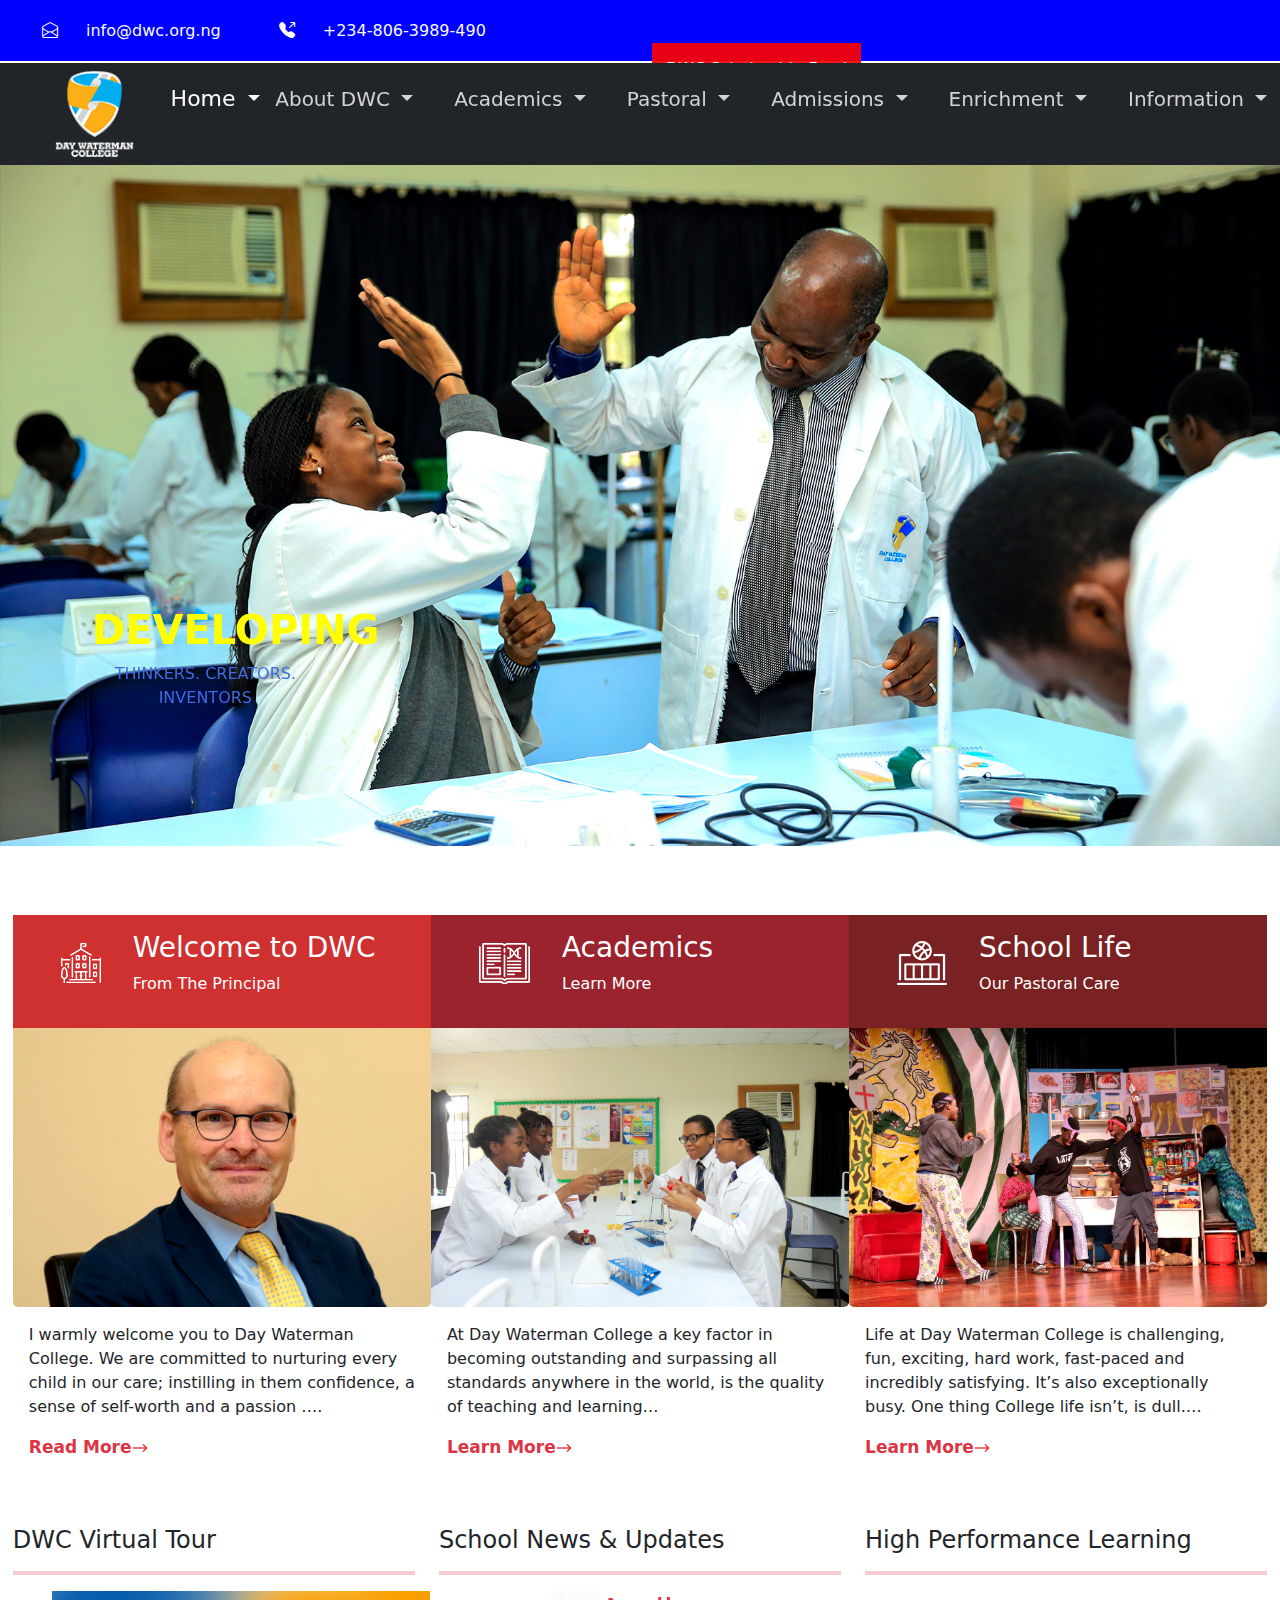
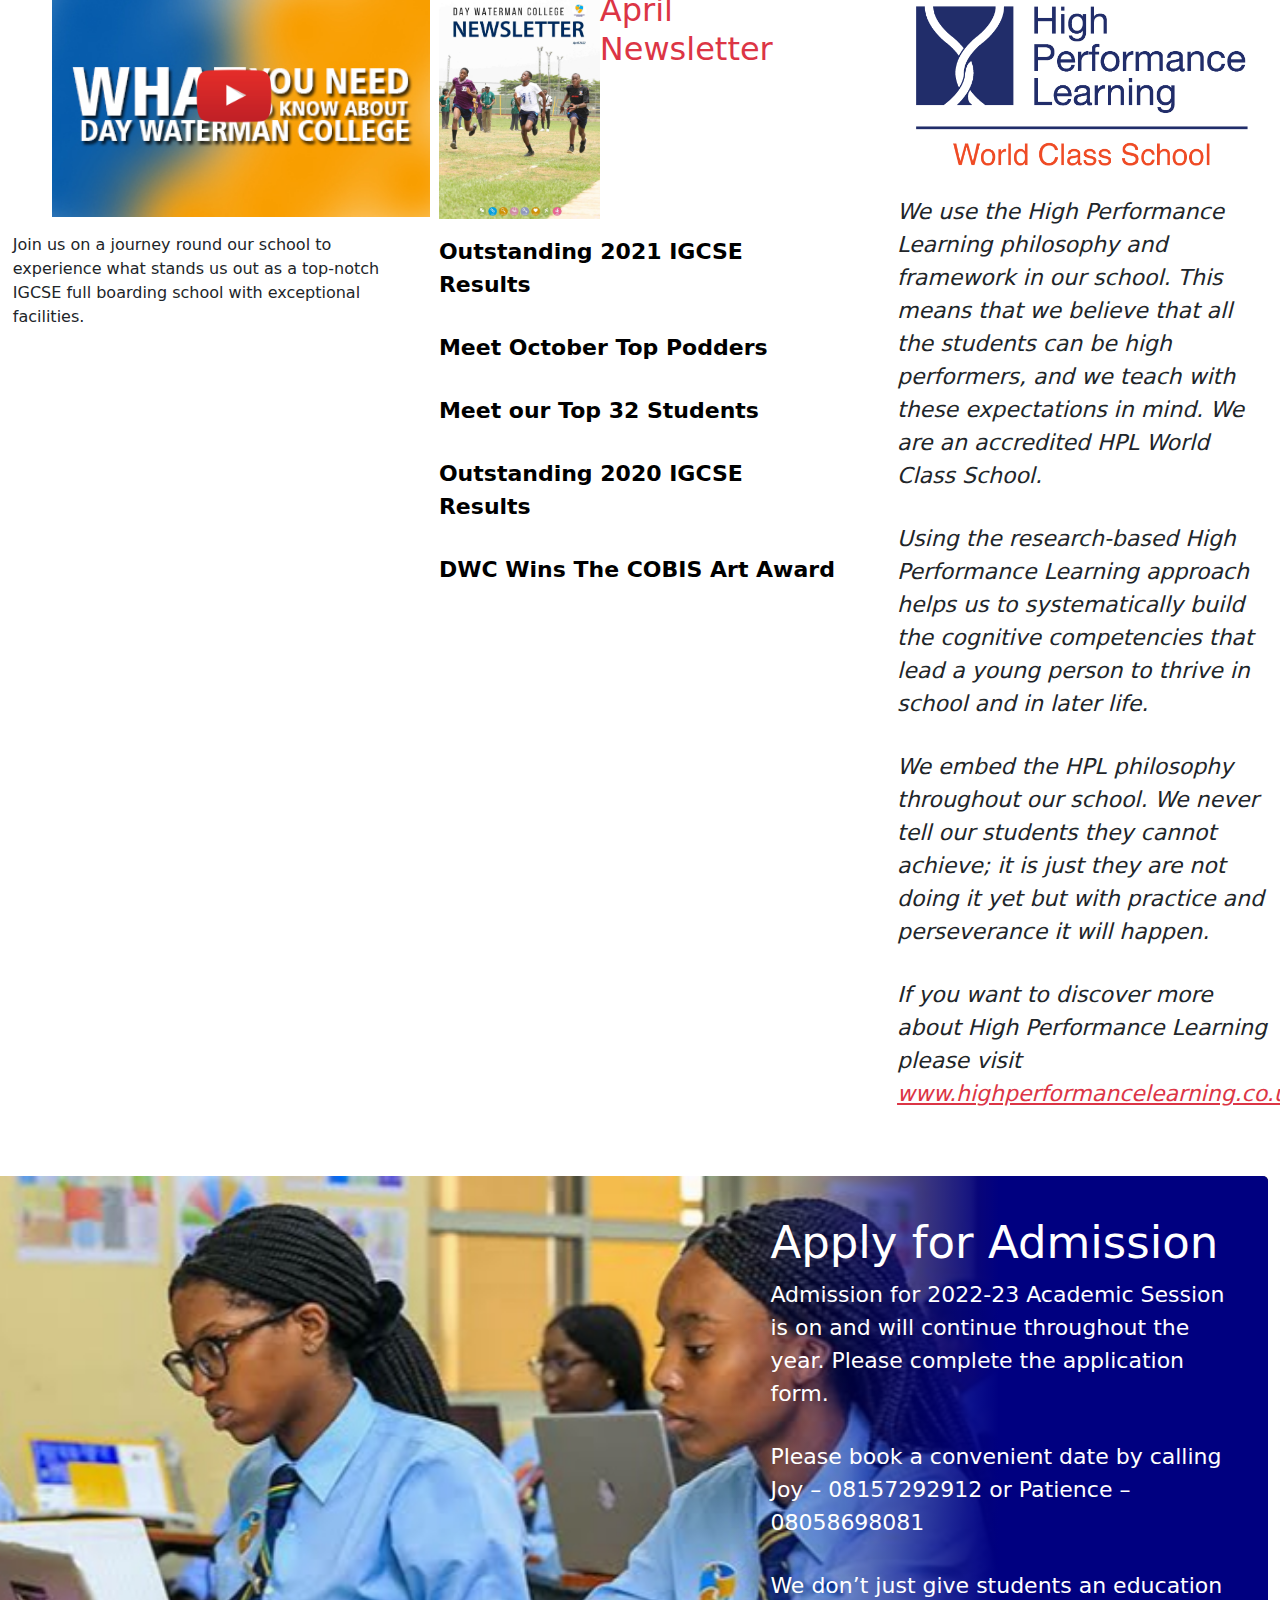
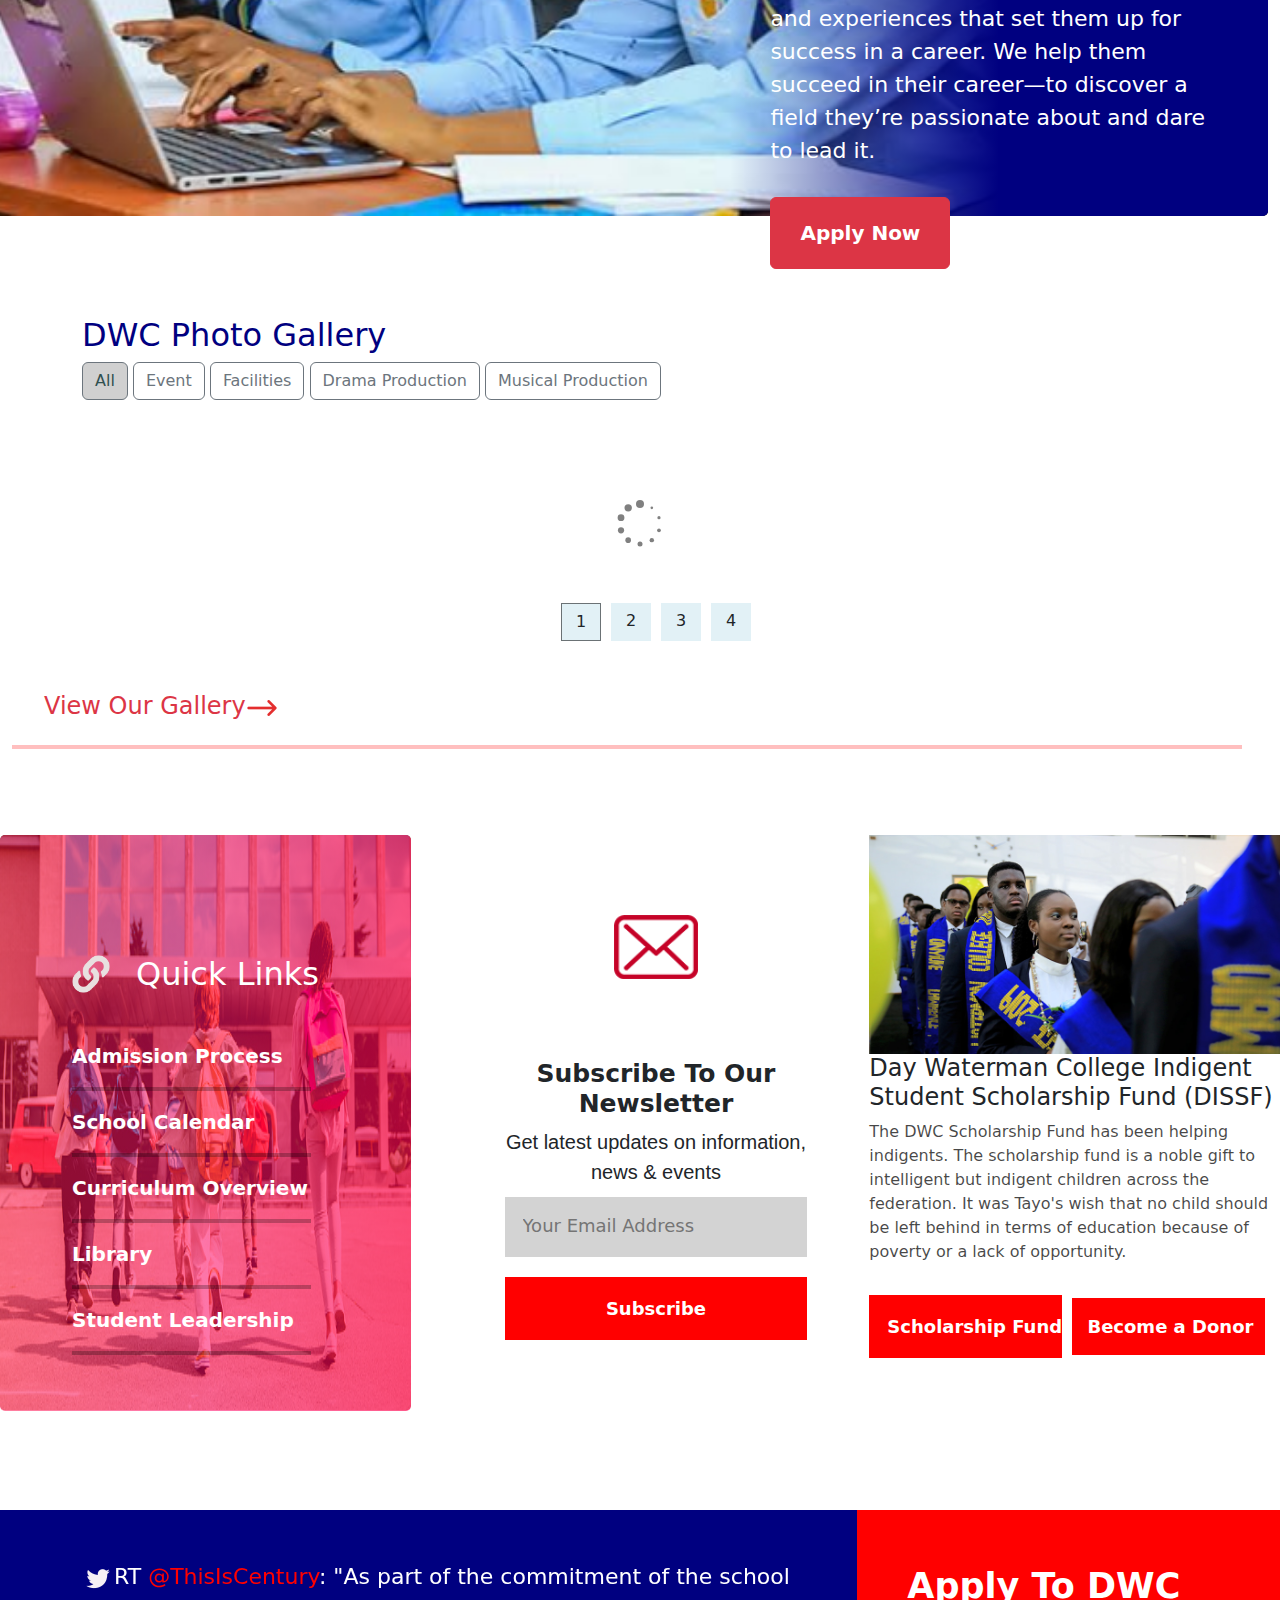
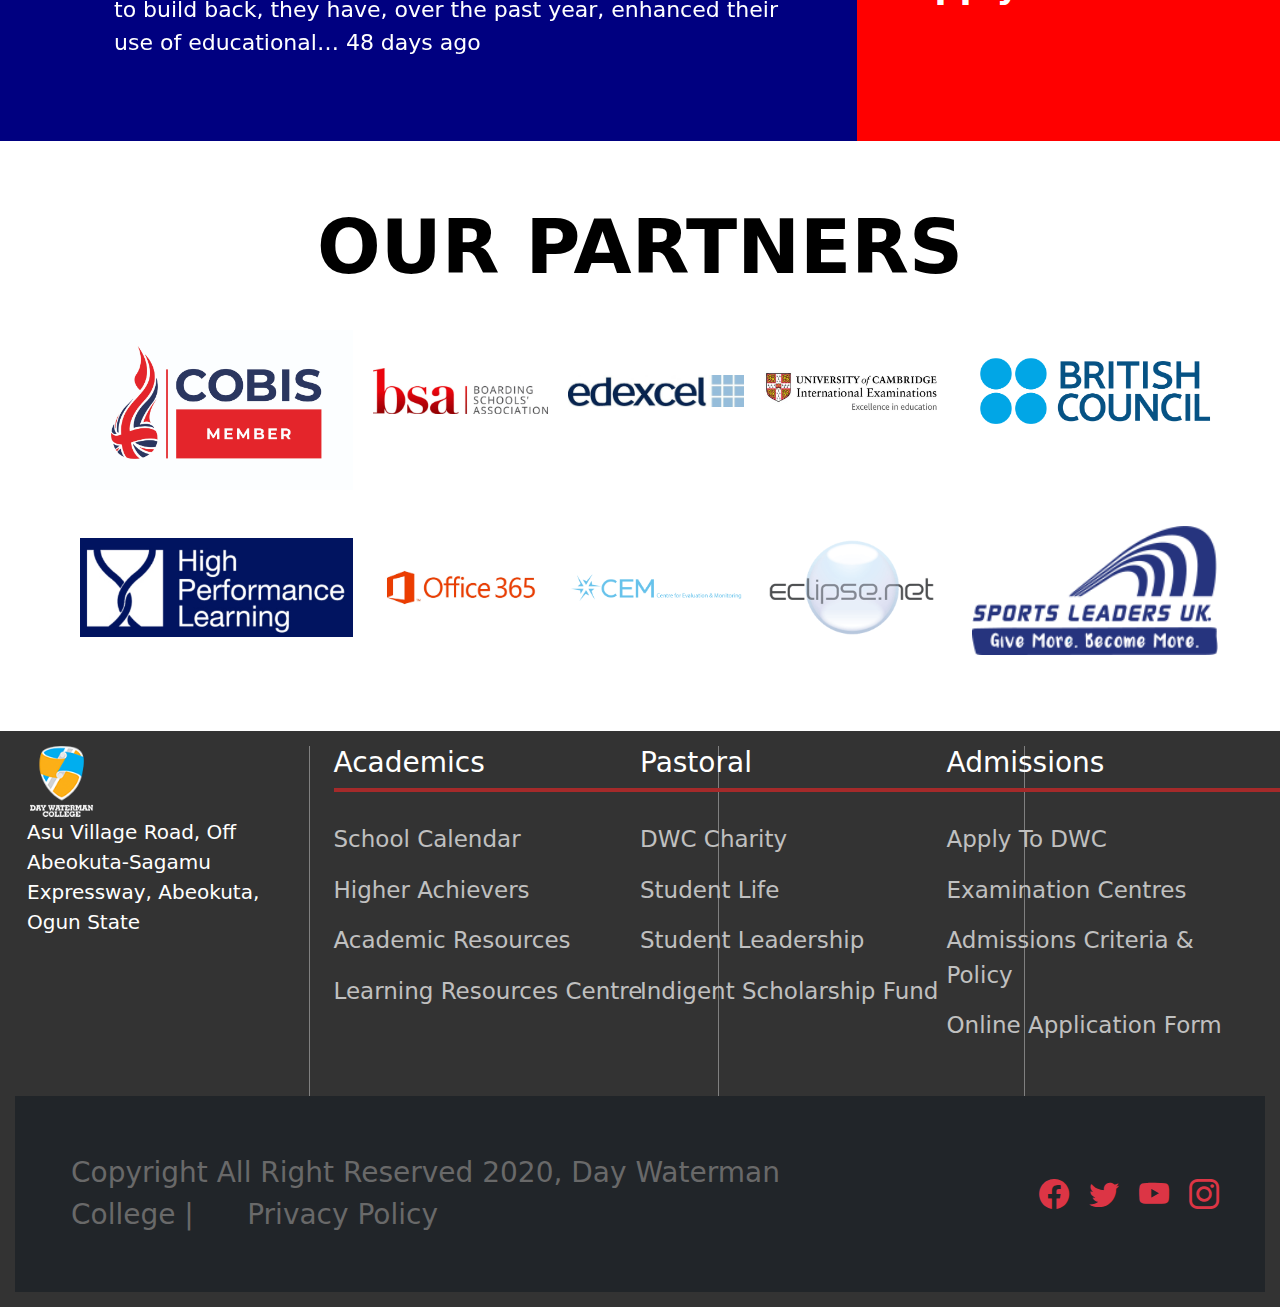
<file: index.html>
<!DOCTYPE html>
<html lang="en">
<head>
<title>School Project</title>
<meta charset="utf-8">
<meta name="viewport" content="width=device-width, initial-scale=1">
<link href="https://cdn.jsdelivr.net/npm/bootstrap@5.0.0/dist/css/bootstrap.min.css" rel="stylesheet" >
<link rel="stylesheet" href="https://cdn.jsdelivr.net/npm/bootstrap-icons@1.9.1/font/bootstrap-icons.css">
<link rel="stylesheet" href="style.css">

</head>
<body>
      <nav class="nav-bar nav1">
        <div class="container-fluid">
          <div class="row">
            <div class="col-lg-6 d-flex navigation">
              <ul class="nav  navigation" style="display: flex; align-items:center">
                <li><i class="bi bi-envelope-open"></i></li>
                <li class="nav-item nav-link active"><a class="text-light nav-link" href="">info@dwc.org.ng</a></li>
              </ul>
              <ul class="nav" style="display: flex; align-items:center">
                <li><i class="bi bi-telephone-outbound-fill"></i></li>
                <li class="nav-item nav-link active"><a class="text-light nav-link" href="">+234-806-3989-490</a></li>
              </ul>
            </div>

            <div class="col-lg-6 first-nav" style="display: flex; align-items:center">
              <ul class="nav d-flex gap-4">
                <li class="nav-item nav-link active text-light">SHOW MY HOMEWORK</li>
                <li class="nav-item nav-link active text-light">PARENTS PORTAL</li>
                <li class="nav-item nav-link active text-light"> PAY FEES</li>
                <li class="nav-item nav-link active text-light dwc-fund">DWC Scholarship Fund</li>
              </ul>
            </div>
          </div>
        </div>
      </nav>
      <div class="second-nav container-fluid sticky-lg-top">
        <nav class="navbar navbar-expand-lg  bg-dark row ">
            <div class="collapse navbar-collapse" id="navbarNavDarkDropdown">
              <img src="images/logo.png" alt="" class="logo-img col-1">
      
              <ul class="navbar-nav col-lg-1">
                <li class="nav-item dropdown ul-dd">
                  <a class="nav-link dropdown-toggle home ul-home" href="#" role="button" data-bs-toggle="dropdown" aria-expanded="false">
                    Home
                  </a>
                </li>
              </ul>


              <ul class="navbar-nav ul-dd dd ">
                <li class="nav-item dropdown">
                  <a class="nav-link dropdown-toggle" href="#" role="button" data-bs-toggle="dropdown" aria-expanded="false">
                    About DWC
                  </a>
                  <ul class="dropdown-menu dropdown-menu-dark">
                    <li><a class="dropdown-item" href="#">Our Vision & Mission</a></li>
                    <li><a class="dropdown-item" href="#">School Song</a></li>
                    <li><a class="dropdown-item" href="#">School Prospectus</a></li>
                    <li><a class="dropdown-item" href="#">Founder's Message</a></li>
                    <li><a class="dropdown-item" href="#">Principal's Message</a></li>
                    <li><a class="dropdown-item" href="#">Government</a></li>
                    <li><a class="dropdown-item" href="#">Our Facilities</a></li>
                    <li><a class="dropdown-item" href="#">DWC Team</a></li>
                  </ul>
                </li>
              </ul>

              <ul class="navbar-nav ul-dd dd">
                <li class="nav-item dropdown">
                  <a class="nav-link dropdown-toggle" href="#" role="button" data-bs-toggle="dropdown" aria-expanded="false">
                    Academics
                  </a>
                  <ul class="dropdown-menu dropdown-menu-dark">
                    <li><a class="dropdown-item" href="#">Academic Result</a></li>
                    <li><a class="dropdown-item" href="#">Curriculum Overview</a></li>
                    <li><a class="dropdown-item" href="#">Curriculum Areas</a></li>
                    <li><a class="dropdown-item" href="#">Options Booklet</a></li>
                    <li><a class="dropdown-item" href="#">Higher Achievers</a></li>
                    <li><a class="dropdown-item" href="#">Academic Resources</a></li>
                    <li><a class="dropdown-item" href="#">Learning Resource Center</a></li>
                  </ul>
                </li>
              </ul>


              <ul class="navbar-nav ul-dd dd">
                <li class="nav-item dropdown">
                  <a class="nav-link dropdown-toggle" href="#" role="button" data-bs-toggle="dropdown" aria-expanded="false">
                    Pastoral
                  </a>
                  <ul class="dropdown-menu dropdown-menu-dark">
                    <li><a class="dropdown-item" href="#">Boarding</a></li>
                    <li><a class="dropdown-item" href="#">Student Life</a></li>
                    <li><a class="dropdown-item" href="#">Counselling</a></li>
                    <li><a class="dropdown-item" href="#">Student Leadership</a></li>
                    <li><a class="dropdown-item" href="#">Merit & Award System</a></li>
                    <li><a class="dropdown-item" href="#">Transition Programmes</a></li>
                    <li><a class="dropdown-item" href="#">Child Protection and Safeguarding Policy</a></li>
                  </ul>
                </li>
              </ul>


              <ul class="navbar-nav ul-dd dd">
                <li class="nav-item dropdown">
                  <a class="nav-link dropdown-toggle" href="#" role="button" data-bs-toggle="dropdown" aria-expanded="false">
                    Admissions
                  </a>
                  <ul class="dropdown-menu dropdown-menu-dark">
                    <li><a class="dropdown-item" href="#">Fees</a></li>
                    <li><a class="dropdown-item" href="#">Apply To DWC (Admission Process)</a></li>
                    <li><a class="dropdown-item" href="#">Examination Centres</a></li>
                    <li><a class="dropdown-item" href="#">Admisions Criteria & Policy</a></li>
                    <li><a class="dropdown-item" href="#">Online Application Form</a></li>
                    <li><a class="dropdown-item" href="#">Entrance Test Sample Papers</a></li>
                  </ul>
                </li>
              </ul>


              <ul class="navbar-nav ul-dd dd">
                <li class="nav-item dropdown">
                  <a class="nav-link dropdown-toggle" href="#" role="button" data-bs-toggle="dropdown" aria-expanded="false">
                    Enrichment
                  </a>
                  <ul class="dropdown-menu dropdown-menu-dark">
                    <li><a class="dropdown-item" href="#">Sport</a></li>
                    <li><a class="dropdown-item" href="#">Duke of Edinburgh</a></li>
                    <li><a class="dropdown-item" href="#">Creative & Performing Art</a></li>
                  </ul>
                </li>
              </ul>


              <ul class="navbar-nav ul-dd dd">
                <li class="navbar-nav dropdown">
                  <a class="nav-link dropdown-toggle" href="#" role="button" data-bs-toggle="dropdown" aria-expanded="false">
                  Information
                  </a>
                  <ul class="dropdown-menu dropdown-menu-dark">
                    <li><a class="dropdown-item" href="#">DWC Charity</a></li>
                    <li><a class="dropdown-item" href="#">Indegent Scholarship Form</a></li>
                    <li><a class="dropdown-item" href="#">School Policies</a></li>
                    <li><a class="dropdown-item" href="#">School Calendar</a></li>
                    <li><a class="dropdown-item" href="#">School Prospectus</a></li>
                    <li><a class="dropdown-item" href="#">Vacancies</a></li>
                    <li><a class="dropdown-item" href="#">Our Gallery</a></li>
                    <li><a class="dropdown-item" href="#">Beyond DWC</a></li>
                    <li><a class="dropdown-item" href="#">School Newsletter</a></li>
                  </ul>
                </li>
              </ul>
              


              <ul class="navbar-nav ul-dd dd">
                
                  <a class="nav-link dropdown-toggle" href="#" role="button" data-bs-toggle="dropdown" aria-expanded="false">
                    Contact Us
                  </a>
                
              </ul>

              <ul class="navbar-nav ul-dd dd" style="display: flex; align-items:center">
                <li><i class="bi bi-search"></i></li>
              </ul>
            </div>
        </nav>
      </div>

      <div id="carouselExampleSlidesOnly" class="carousel slide container-3" data-ride="carousel" data-interval="3000">
          <div class="carousel-item active">
            <img class="d-block w-100" src="images/1-c.jpg" alt="First slide">
            <div class="carousel-caption d-none d-md-block col-lg-4">
              <h2>DEVELOPING</h2>
              <p>THINKERS. CREATORS. INVENTORS</p>
            </div>
          </div>

          <div class="carousel-item">
            <img class="d-block w-100" src="images/1slider.jpg" alt="Second slide">
            <div class="carousel-caption d-none d-md-block col-lg-4">
              <h2>GROWING</h2>
              <p>THINKERS. CREATORS. INVENTORS</p>
            </div>
          </div>

          <div class="carousel-item">
            <img class="d-block w-100" src="images/b.jpg" alt="Third slide">
            <div class="carousel-caption d-none d-md-block col-lg-4">
              <h2>CELEBRATING</h2>
              <p>THINKERS. CREATORS. INVENTORS</p>
            </div>
          </div>

          <div class="carousel-item">
            <img class="d-block w-100" src="images/slider_sport.jpg" alt="Third slide">
            <div class="carousel-caption d-none d-md-block col-lg-4">
              <h2>CHALLENGING</h2>
              <p>LEADERSHIP. KNOWLEDGE. CHARACTER</p>
            </div>
          </div>

          <div class="carousel-item">
            <img class="d-block w-100" src="images/celebrating.jpg" alt="Third slide">
            <div class="carousel-caption d-none d-md-block col-lg-4">
              <h2>PREPARING</h2>
              <p>LEADERSHIP. KNOWLEDGE. CHARACTER</p>
            </div>
          </div>

      <div class="container-4 row row-cols-1 row-cols-md-3 g-4">
        <div class="card col-lg-4 col-sm-12 col-md-12">
          <div class="card-body card-1 d-flex">
            <ul>
              <li><img src="images/hp2-col-1-icon.png" alt=""></li>
            </ul>
            <ul>
              <li><h3 class="card-title">Welcome to DWC</h3></li>
              <li><p class="card-text card-p1">From The Principal</p></li>
            </ul>
          </div>
          <img src="images/gowenfp.jpg" class="card-img-bottom main-card-img" alt="...">
          <div class="card-body">
          <p class="card-text text-dark card-p2">I warmly welcome you to Day Waterman College. We are committed to nurturing every child in our care; instilling in them confidence, a sense of self-worth and a passion ….</p>
          <ul class="d-flex read-more">
            <li><a href="" class="text-danger">Read More</a></li>
            <li><a href=""><img src="images/next-arrow (1).png" alt=""></a></li>
          </ul>
          </div>
        </div>

        <div class="card col-lg-4 col-sm-12 col-md-12">
          <div class="card-body card-2 d-flex">
            <ul>
              <li><img src="images/book.png"  alt=""></li>
            </ul>
            <ul>
              <li><h3 class="card-title">Academics</h3></li>
              <li><p class="card-text card-p1">Learn More</p></li>
            </ul>
          </div>
          <img src="images/science_upload10-scaled.jpg" class="card-img-bottom main-card-img" alt="...">
          <div class="card-body">
          <p class="card-text text-dark card-p2">At Day Waterman College a key factor in becoming outstanding and surpassing all standards anywhere in the world, is the quality of teaching and learning…</p>
          <ul class="d-flex read-more">
            <li><a href="" class="text-danger">Learn More</a></li>
            <li><a href=""><img src="images/next-arrow (1).png" alt=""></a></li>
          </ul>
          </div>
        </div>

        <div class="card col-lg-4 col-sm-12 col-md-12">
          <div class="card-body card-3 d-flex">
            <ul>
              <li><img src="images/afterschool.png" alt=""></li>
            </ul>
            <ul>
              <li><h3 class="card-title">School Life</h3></li>
              <li><p class="card-text card-p1">Our Pastoral Care</p></li>
            </ul>
          </div>
          <img src="images/arts_upload6-scaled.jpg" class="card-img-bottom main-card-img" alt="...">
          <div class="card-body">
          <p class="card-text text-dark card-p2">Life at Day Waterman College is challenging, fun, exciting, hard work, fast-paced and incredibly satisfying. It’s also exceptionally busy. One thing College life isn’t, is dull.…</p>
          <ul class="d-flex read-more">
            <li><a href="" class="text-danger">Learn More</a></li>
            <li><a href=""><img src="images/next-arrow (1).png" alt=""></a></li>
          </ul>
          </div>
        </div>
      </div>


      <div class="container-fluid container-5">
        <div class="row">
          <div class="col-lg-4 col-md-12 col-sm-12 mycol1">
            <h4>DWC Virtual Tour</h4>
            <hr class="text-danger">
            <div class="image-overlay container-fluid">
            <ul>
            <li class="li-1"><img src="images/wyntk.jpg" width="110%" alt=""  class="youtude"></li>
            <li class="li-2"><img src="images/yt.png" class="youtube-icon" width="20%" alt=""></li>
            </ul>
            </div>
            <div class="card-body">
              <p class="card-text text-dark card-p2">Join us on a journey round our school to experience what stands us out as a top-notch IGCSE full boarding school with exceptional facilities.</p>
            </div>
          </div>


          <div class="col-lg-4 col-md-12 col-sm-12 mycol2">
            <h4>School News & Updates</h4>
            <hr class="text-danger">
            <div class="container-fluid card">
            <ul class="d-flex">
            <li class="li-1"><img src="images/Newsletter_cover-scaled.jpg"  alt=""  class="Newsletter"></li>
            <li class="li-2"><h2 class="text-danger">April Newsletter</h2></li>
            </ul>
            </div>
            <div class="mycol2-div">
              <ul>
                <li>Outstanding 2021 IGCSE Results</li>
                <li>Meet October Top Podders</li>
                <li>Meet our Top 32 Students</li>
                <li>Outstanding 2020 IGCSE Results</li>
                <li>DWC Wins The COBIS Art Award</li>
              </ul>
          
            </div> 
          </div>


          <div class="col-lg-4 col-md-12 col-sm-12 mycol3">
            <h4>High Performance Learning</h4>
            <hr class="text-danger">
            <div class="container-fluid card">
            <ul class="d-flex">
            <li class="li-1"><img src="images/HPL-WCSA-Logo.png" width="100%" alt=""  class="HPL-WCSA-Logo"></li>
            </ul>
            </div>
            <div class="mycol3-div">
              <ul>
                <li>We use the High Performance Learning philosophy and framework in our school. This means that we believe that all the students can be high performers, and we teach with these expectations in mind. We are an accredited HPL World Class School. </li>
                <li>Using the research-based High Performance Learning approach helps us to systematically build the cognitive competencies that lead a young person to thrive in school and in later life. </li>
                <li>We embed the HPL philosophy throughout our school. We never tell our students they cannot achieve; it is just they are not doing it yet but with practice and perseverance it will happen.</li>
                <li>If you want to discover more about High Performance Learning please visit <a class="text-danger"  margin-left: 25%; margin-right: 25%; href="">www.highperformancelearning.co.uk</a></li>
              </ul>
          
            </div> 

          </div>
        </div>
      </div>

      <div class="container-6 row">
        <div class="card text-bg-dark"  >
          <img src="images/IMG_20221011_142958.jpg" width="100%" class="card-img" alt="...">
          <div class="card-img-overlay">
            <h1 class="card-title col-lg-12 col-md-12 col-sm-12">Apply for Admission</h1>
            <ul>
              <li class="card-text col-lg-12 col-md-12 col-sm-12">Admission for 2022-23 Academic Session is on and will continue throughout the year. Please complete the application form.</li>
              <li class="card-text col-lg-12 col-md-12 col-sm-12">Please book a convenient date by calling
                Joy – 08157292912 or Patience – 08058698081</li>
              <li class="card-text col-lg-12 col-md-12 col-sm-12">We don’t just give students an education and experiences that set them up for success in a career. We help them succeed in their career—to discover a field they’re passionate about and dare to lead it.</li>

              <li> <a href="#" class="btn btn-danger col-lg-12 col-md-12 col-sm-12" style="padding: 20px; font-size: 20px; width: 180px; font-weight: bold;">Apply Now</a></li>
            </ul>
           
          </div>
        </div>
      </div>

      <div class="container container-7">
          <h2 style="color:navy;">DWC Photo Gallery</h2>
          <button type="button" class="btn btn-outline-secondary" style="background-color:rgba(169, 169, 169, 0.548); color:darkslategrey;">All</button>
          <button type="button" class="btn btn-outline-secondary">Event</button>
          <button type="button" class="btn btn-outline-secondary">Facilities</button>
          <button type="button" class="btn btn-outline-secondary">Drama Production</button>
          <button type="button" class="btn btn-outline-secondary">Musical Production</button>
          
      </div>

      <div class="container-8">
        <div class="container">
          <!--Element for custom SVG spinner-->
          <svg id="svg-spinner" width="48" height="48" viewBox="0 0 48 48">
          <circle cx="24" cy="4" r="4" fill="gray"/>
          <circle cx="12.19" cy="7.86" r="3.7" fill="gray"/>
          <circle cx="5.02" cy="17.68" r="3.4" fill="gray"/>
          <circle cx="5.02" cy="30.32" r="3.1" fill="gray"/>
          <circle cx="12.19" cy="40.14" r="2.8" fill="gray"/>
          <circle cx="24" cy="44" r="2.5" fill="gray"/>
          <circle cx="35.81" cy="40.14" r="2.2" fill="gray"/>
          <circle cx="42.98" cy="30.32" r="1.9" fill="gray"/>
          <circle cx="42.98" cy="17.68" r="1.6" fill="gray"/>
          <circle cx="35.81" cy="7.86" r="1.3" fill="gray"/>
          </svg>
        </div>
      </div>
    </div>

    <div class="container-9">
      <div class="container">
        <ul class="d-flex">
          <li class="myLi-1">1</li>
          <li>2</li>
          <li>3</li>
          <li>4</li>
        </ul>
      </div>
    </div>

    <div class="container-10">
      <div class="container-fluid">
        <ul class="d-flex">
          <li><h4 class="text-danger">View Our Gallery</h4></li>
          <li><img src="images/next-arrow.png" width="50%" alt=""></li>
        </ul>
        <hr>
      </div>
    </div>
   
    <div class="container-11 row">
      <div class="col-lg-4 col-md-4 col-sm-12 colume1">
        <div class="card text-bg-dark" >
          <img src="images/school.jpg" width="100%" class="card-img" alt="...">
          <div class="card-img-overlay">
            <ul class="ul1 card-title d-flex">
              <li><img src="images/links.png" width="60%" alt=""></li>
              <li><h2>Quick Links</h2></li>
            </ul>
            <ul class="ul2">
              <li class="card-text">Admission Process</li>
              <hr>
              <li class="card-text">School Calendar</li>
              <hr>
              <li class="card-text">Curriculum Overview</li>
              <hr>
              <li class="card-text">Library</li>
              <hr>
              <li class="card-text">Student Leadership</li>
              <hr>
            </ul>
          </div>
      </div>
      </div>

      <div class="col-lg-4 col-md-4 col-sm-12 colume2">
        <ul>
          <li><img src="images/envelope.png" width="22%" alt=""></li>
          <li><h3>Subscribe To Our Newsletter</h3></li>
          <li><p>Get latest updates on information, news & events</p></li>
          <li><input type="email" name="email" class="email" placeholder="Your Email Address"></li>
          <li><input type="button" class="button" value="Subscribe"></li>
        </ul>
      </div>

      <div class="col-lg-4 col-md-4 col-sm-12 colume3">
        <div class="card"><img src="images/uses.jpg" alt=""></div>
        <div class="card-body">
          <h4>Day Waterman College Indigent Student Scholarship Fund (DISSF)</h4>
          <p>The DWC Scholarship Fund has been helping indigents. The scholarship fund is a noble gift to intelligent but indigent children across the federation. It was Tayo's wish that no child should be left behind in terms of education because of poverty or a lack of opportunity.</p>
          <input type="button" class="colume3-btn1" value="Scholarship Fund">
          <input type="button" class="colume3-btn2" value="Become a Donor">
        </div>
      </div>

    </div>
  

    <div class="container-12 row">
      <div id="carouselExampleInterval" class="carousel slide text-light col-lg-8 col-md-12 col-sm-12 cont1" data-bs-ride="carousel">
        <div class="carousel-inner">
          <div class="carousel-item active" data-bs-interval="10000">
            <ul class="d-flex">
              <li><img src="images/twter.png"alt=""></li>
              <li><p>RT <a href="">@ThisIsCentury</a>: "As part of the commitment of the school to build back, they have, over the past year, enhanced their use of educational… 48 days ago</p></li>
            </ul>
          </div>
          <div class="carousel-item" data-bs-interval="2000">
            <ul class="d-flex">
              <li><img src="images/twter.png" alt=""></li>
              <li><p>We are happy to celebrate all the women (staff and parents) in the DWC Family. Let us keep "Breaking the Bias".…<a href=""> https://t.co/9NQXfpkbqn 224 days ago</a></p></li>
            </ul>
          </div>
          <div class="carousel-item" data-bs-interval="2000">
            <ul class="d-flex">
              <li><img src="images/twter.png" alt=""></li>
              <li><p>The parent consultation today was seamless and we could see and feel the synergy and satisfaction everywhere!…<a href="">https://t.co/eWAanDX6J4</a> 242 days ago</p></li>
            </ul>
          </div>
          <div class="carousel-item">
            <ul class="d-flex">
              <li><img src="images/twter.png" alt=""></li>
              <li><p>RT <a href="">@COBISorg</a>: Congratulations to Day Waterman College, who have achieved Member (Compliance) status! #COBISMember <a href="">@DayWatermanNG 83 days ago</a></p></li>
            </ul>
          </div>
          <div class="carousel-item">
            <ul class="d-flex">
              <li><img src="images/twter.png" alt=""></li>
              <li><p><a href="">https://t.co/BwPyJtawXb https://t.co/3VAV79TqNY</a> 228 days ago</p></li>
            </ul>
          </div>
        </div>
      
      </div>
        <a class="col-lg-4 col-md-12 col-sm-12 cont2" href="">Apply To DWC</a>
    </div>
    
   

    <div class="container-13">
        <div class="row row1 ">
          <div class="col-lg-12 col-md-12 col-sm-12"><p>OUR PARTNERS</p></div>
        </div>
       <ul class="row row2 ">
        <li class="col-lg-3 col-md-12 col-sm-12"><img src="images/COBIS-Member-CMYK-002.jpg" alt="" width="100%"></li>
        <li class="col-lg-2 col-md-12 col-sm-12"><img src="images/bsa.jpg" alt="" width="100%"></li>
        <li class="col-lg-2 col-md-12 col-sm-12"><img src="images/edexcel.jpg" alt="" width="100%"></li>
        <li class="col-lg-2 col-md-12 col-sm-12"><img src="images/Cambridge_international_examinations.jpg" alt="" width="100%"></li>
        <li class="col-lg-3 col-md-12 col-sm-12"><img src="images/British_Council.png" alt=""  width="90%"></li>
       </ul>

       <ul class="row row3 ">
        <li class="col-lg-3 col-md-12 col-sm-12"><img src="images/hpl.jpg" alt="" width="100%"></li>
        <li class="col-lg-2 col-md-12 col-sm-12"><img src="images/Office365.jpg" alt="" width="100%"></li>
        <li class="col-lg-2 col-md-12 col-sm-12"><img src="images/cem_logo.png" alt="" width="100%"></li>
        <li class="col-lg-2 col-md-12 col-sm-12"><img src="images/Eclipse_dot_net2.png" alt="" width="100%"></li>
        <li class="col-lg-3 col-md-12 col-sm-12"><img src="images/sl-logo.png" alt=""  width="90%"></li>
       </ul>
    </div>


    <div class="container-14">

      <div class="row container-fluid">
        <div class="col-lg-3 col-md-12 col-sm-12 d-flex one1">
          <ul>
            <li><img src="images/logoS.png" width="25%" alt=""></li>
            <li class="fs-5">Asu Village Road,
              Off Abeokuta-Sagamu Expressway,
              Abeokuta, Ogun State</li>
          </ul>
          <ul>
            <li class="vertical-line"></li>
          </ul>
        </div>
      
      <div class="col-lg-3 col-md-12 col-sm-12 d-flex one2 ">
        <ul>
          <li><h3>Academics</h3></li>
          <li class="hr"></li>
          <li><p>School Calendar</p></li>
          <li><p>Higher Achievers</p></li>
          <li><p>Academic Resources</p></li>
          <li><p>Learning Resources Centre</p></li>
        </ul>
        <ul>
          <li class="vertical-line"></li>
        </ul>
      </div>

          
      <div class="col-lg-3 col-md-12 col-sm-12 d-flex one3">
        <ul>
          <li><h3>Pastoral</h3></li>
          <li class="hr"></li>
          <li><p>DWC Charity</p></li>
          <li><p>Student Life</p></li>
          <li><p>Student Leadership</p></li>
          <li><p>Indigent Scholarship Fund</p></li>
        </ul>
        <ul>
          <li class="vertical-line"></li>
        </ul>
      </div>

      <div class="col-lg-3 col-md-12 col-sm-12 one4">
        <ul>
          <li><h3>Admissions</h3></li>
          <li class="hr"></li>
          <li><p>Apply To DWC</p></li>
          <li><p>Examination Centres</p></li>
          <li><p>Admissions Criteria & Policy</p></li>
          <li><p>Online Application Form</p></li>
        </ul>
      </div>

    </div>

      <div class="container-15 bg-dark p-3">
      <div class="row">
        <ul class="col-lg-8 col-md-12 col-sm-12">
          <li class="fs-3"><p>Copyright All Right Reserved 2020, Day Waterman College | &nbsp;&nbsp;&nbsp;&nbsp; Privacy Policy</li>
        </ul>
        <ul class="col-lg-4 col-md-12 col-sm-12 d-flex justify-content-end">
          <li><a href="#"><i class="bi bi-facebook text-danger"></i></a></li>
          <li><a href="#"><i class="bi bi-twitter text-danger"></i></a></li>
          <li><a href="#"><i class="bi bi-youtube text-danger"></i></a></li>
          <li><a href="#"><i class="bi bi-instagram text-danger"></i></a></li>

        </ul>
      </div>
 
    </div>
    </div>


  <script src="https://cdn.jsdelivr.net/npm/@popperjs/core@2.9.2/dist/umd/popper.min.js" ></script>
  <script src="https://cdn.jsdelivr.net/npm/bootstrap@5.0.1/dist/js/bootstrap.min.js" integrity="sha384-Atwg2Pkwv9vp0ygtn1JAojH0nYbwNJLPhwyoVbhoPwBhjQPR5VtM2+xf0Uwh9KtT" crossorigin="anonymous"></script>
  <script src="https://code.jquery.com/jquery-3.2.1.slim.min.js" integrity="sha384-KJ3o2DKtIkvYIK3UENzmM7KCkRr/rE9/Qpg6aAZGJwFDMVNA/GpGFF93hXpG5KkN" crossorigin="anonymous"></script>
  <script src="https://cdnjs.cloudflare.com/ajax/libs/popper.js/1.12.9/umd/popper.min.js" integrity="sha384-ApNbgh9B+Y1QKtv3Rn7W3mgPxhU9K/ScQsAP7hUibX39j7fakFPskvXusvfa0b4Q" crossorigin="anonymous"></script>
  <script src="https://maxcdn.bootstrapcdn.com/bootstrap/4.0.0/js/bootstrap.min.js" integrity="sha384-JZR6Spejh4U02d8jOt6vLEHfe/JQGiRRSQQxSfFWpi1MquVdAyjUar5+76PVCmYl" crossorigin="anonymous"></script>


</body>
</html>
</file>
<file: style.css>
body{
    width: 100% !important;
    box-sizing: border-box !important;
}
.nav-bar{
    background-color: blue;
    height: 7vh;
    display: flex;
    align-items: center;
    margin: 0 !important;
    padding: 0 !important;
    border-bottom: 2px solid white;
}
nav .bi{
    color: white;
    margin-left: 30px;
}
ul{
    list-style: none;
}
nav .nav-link{
    padding: 14px;
}

.dwc-fund{
    background-color: rgba(255, 0, 0, 0.911);
}
.second-nav .nav-link{
    margin-left: 25px;
}
.second-nav .logo-img{
    padding-left: 40px;
    width: 10%;
}
.home{
    color: white;
}
.ul-dd{
    margin-top: -30px;
    font-size: 22px;
}
.dd .dropdown-toggle{
    color: lightgray;
    font-size: 20px;
}
.dd .dropdown-toggle:hover, .home:hover{
    text-decoration: underline;
    text-decoration-thickness: 10px;
    text-decoration-color: red;
    color: white;
}
.dropdown-menu{
    background-color: white !important;
    padding: 20px;
    font-size: 17px;
}
.dropdown-menu a{
    color: dimgray !important;
    padding: 10px;
}
.bi-search{
    color: white;
}
.carousel-caption{
display: flex;
margin-left: -200px;
padding: 100px;


}
.carousel-item h2{
    font-weight: bold;
    font-size: 40px;
    color: yellow;
}
.carousel-item p{
    color: royalblue;
}
.container-4{
    position: relative;
    top: 750px;
    width: 98%;
    margin: auto;
    border: none;
    padding: 0 !important;
}
.container-4 ul{
    list-style: none;
}
.container-4 .crd-p{
    font-size: 20px;
    font-weight: 100;
}
.card-1{
    background-color: #cf3030;
    border: none;
}
.card-2{
    background-color: #9B232E;
    border: none;
}
.card-3{
    background-color: #7A2124;
    border: none;
}
.card{
    border:none;
    color: white;
    margin: 0;
    padding: 0;
}
.card-body{
    align-items: center !important;
}

.read-more{
    margin: 0;
    padding: 0;
}
.read-more a{
    text-decoration: none;
    font-weight: bold;
    font-size: 17px;
}

.container-5{
    position: relative;
    top: 800px;
    width: 98%;
    margin: auto;
    border: none;
    padding: 0 !important;
}
.mycol1{
    box-sizing: border-box;
}
.image-overlay{
    display: flex;
    flex-direction: column;
    justify-content: center;
    align-items: center;
    position: relative;
    box-sizing: border-box;
    padding-left: 0 !important;
}
.image-overlay ul{
  display: flex;
  justify-content: center;
  align-items: center;
  width: 100%;
  box-sizing: border-box;
}
.youtube{
  position: relative;
}

.youtube-icon{
 font-size: 3rem;
 cursor: pointer;
 position: absolute;
 bottom: 40%;
 left: 45%;   
}
.container-5 hr{
    border: 2px solid;
}
.card-p2{
    width: 100%;
}
.mycol2 ul{
    display: flex;
    justify-content: space-between;
    width: 100%;
    box-sizing: border-box;
    padding: 0;
}
.mycol2 ul .li-1{
    width: 40%;
    box-sizing: border-box;
}
.mycol2 ul .li-2{
    width: 60%;
    box-sizing: border-box;
}
.mycol2 ul img{
    padding: 0;
    margin-right: 0 !important;
    width: 100%;
    max-width: 700px;
}
.mycol2-div ul{
    display: flex;
    flex-direction: column;
    gap: 30px;
}
.mycol2-div ul li{
    color: black;
    font-weight: bold;
    font-size: 22px;
}

.mycol3-div ul{
    display: flex;
    flex-direction: column;
    gap: 30px;
    font-style: italic;
    font-size: 22px;
}

.container-6{
    position: relative;
    top: 850px;
    width: 100%;
}
.container-6 .card-img-overlay{
    width: 42%;
    margin-left: 58%;
    font-size: 22px;
    padding: 40px;
    background-image: linear-gradient(to left, navy, navy, transparent);
    box-sizing: border-box;
}
.container-6 .card-img-overlay ul{
    margin: 0;
    padding: 0;
}
.container-6 .card-img-overlay li{
    padding-bottom: 30px;
}
.container-6 .card-img-overlay h1{
    font-size: 45px;
}

.container-7{
    position: relative;
    top: 950px;
    width: 100%;
}
.container-8 div{
    position: relative;
    top: 1050px;
    width:50%;
    margin-left: 25%;
    margin-right: 25%;
  }

  #svg-spinner{
    -webkit-transition-property: -webkit-transform;
    -webkit-animation-name: rotate;
    -webkit-animation-duration: 1.2s;
    -webkit-animation-iteration-count: infinite;
    -webkit-animation-timing-function: linear;
    
    -moz-transition-property: -moz-transform;
    -moz-animation-name: rotate; 
    -moz-animation-duration: 1.2s; 
    -moz-animation-iteration-count: infinite;
    -moz-animation-timing-function: linear;
    
    transition-property: transform;
    animation-name: rotate; 
    animation-duration: 1.2s; 
    animation-iteration-count: infinite;
    animation-timing-function: linear; -webkit-animation-name: rotate;
  }
  
  @-webkit-keyframes rotate {
      from {-webkit-transform: rotate(0deg);}
      to {-webkit-transform: rotate(360deg);}
  }
  
  @-moz-keyframes rotate {
      from {-moz-transform: rotate(0deg);}
      to {-moz-transform: rotate(360deg);}
  }
  
  @keyframes rotate {
      from {transform: rotate(0deg);}
      to {transform: rotate(360deg);}
  }
  /* spinner positioning */
    #svg-spinner{
    color: black;
    width: 50%;
    margin-left: 25%;
    margin-right: 25%;
  }

  .container-9{
    position: relative;
    top: 1100px;
    width: 20%;
    left: 40%;
    right: 40%;
}
.container-9 li{
    background-color: rgba(173, 216, 230, 0.356);
    margin: 5px;
    padding:6px;
    width: 40px;
    text-align: center;
}
.container-9 .myLi-1{
    border: 1px solid rgba(0, 0, 0, 0.527);
}
.container-9 li:hover{
    border: 1px solid rgba(0, 0, 0, 0.527)
}
.container-10{
    position: relative;
    top: 1130px;
    width: 98%;
}
.container-10 hr{
    border: 2px solid red;
}
.container-11{
    position: relative;
    top: 1200px;
}

.container-11 .card .card-img{
    height: 575px;
}
.container-11 .ul1{
    margin-top: 80px;
    margin-bottom: 40px;
}
.container-11 .ul2{
    font-size: 20px;
}
.container-11 .ul2 li:hover{
    color: rgba(0, 0, 0, 0.76);
}
.container-11 .ul2 hr{
    border: 2px solid black;
    width: 80%;
}
.container-11 .card-img-overlay{
    width: 100%;
    height: fit-content;
    font-size: 22px;
    font-weight: bold;
    padding: 40px;
    background-image: linear-gradient(to left, rgba(255, 0, 76, 0.651), rgba(255, 0, 98, 0.534),rgba(255, 0, 64, 0.507));
    box-sizing: border-box;
}
.container-11 .colume2{
    align-items: center;
    text-align: center;
}
.container-11 .colume2 img{
    margin: 80px;
}
.container-11 .colume2 h3{
    font-size: 25px;
    font-weight: bold;
}
.container-11 .colume2 p{
    font-size: 20px;
    font-family: 'Franklin Gothic Medium', 'Arial Narrow', Arial, sans-serif;
    width: 80%;
    margin: auto;
    text-align: center;
}
.container-11 .email{
    margin-top: 10px;
    padding: 18px;
    width: 80%;
    margin-left: 10%;
    margin-right: 10%;
    background-color: lightgray;
    border: none;
}
.container-11 .email::placeholder{
    font-size: 18px;
}
.container-11 .button{
    margin-top: 20px;
    padding: 18px;
    width: 80%;
    margin-left: 10%;
    margin-right: 10%;
    background-color: red;
    color: white;
    font-weight: bold;
    font-size: 18px;
    border: none;
}
.colume3-btn1{
    margin-top: 15px;
    padding: 18px;
    width: 47%;
    background-color: red;
    color: white;
    font-weight: bold;
    font-size: 18px;
    border: none;
}
.colume3-btn2{
    margin-top: 16px;
    margin-left: 5px;
    padding: 15px;
    width: 47%;
    background-color: red;
    color: white;
    font-weight: bold;
    font-size: 18px;
    border: none;
}
.container-11 .colume3 p{
    color: rgba(0, 0, 0, 0.719);
}

.container-12{
    position: relative;
    top: 1300px;
    color: white !important;
    font-size: 22px;
}
.container-12 img{
    padding: 0;
    margin: 0;
}
.container-12 .carousel-item{
    padding: 50px;
}
.container-12 .carous-btn{
    margin-top: auto;
    margin-bottom: auto;
}
.container-12 .cont1{
  background-color: navy;
  color: white !important;
}
.container-12 .cont2{
    border: none;
    background-color: red;
    font-size: 35px;
    text-decoration: none;
    color: white;
    font-weight: bold;
    padding: 50px;
}
.container-12 p{
    color: white;
}
.container-12 .cont1 a{
    color: red;
    text-decoration: none;
}

.container-13{
    position: relative;
    top: 1350px;
}
.container-13 li{
    padding: 10px;
}
.container-13 li:hover{
    background-image:linear-gradient(gray,dimgray,dimgray);
    height: fit-content;
}
.container-13 .row1, .container-13 .row2, .container-13 .row3{
    color: black;
    text-align: center;
    font-size: 75px;
    font-weight: bold;
    width: 94%;
    margin-left: auto;
    margin-right: auto;
}

.container-14{
    position: relative;
    top: 1400px;
    background-color: rgba(0, 0, 0, 0.801);
    color: white;
    padding: 15px;
}
.one1, .one2, .one3{
    justify-content: space-around;
}
.one1 p, .one2 p, .one3 p, .one4 p{
    color: silver;
} 
.one2 p:hover, .one3 p:hover, .one4 p:hover{
    color: white;
} 
.container-14 .one1 p{
    width: 80%;
    font-size: 25px;
    margin-top: 15px;
}
.container-14 .vertical-line{
    border-left: 1px solid gray;
    height: 350px;
}
.container-14 .one2 p, .container-14 .one3 p, .container-14 .one4 p{
    font-size: 23px;
}
.container-14 ul{
    padding: 0;
    margin: 0;
}
.container-14 .hr{
    border: 2px solid brown;
    width: 24rem;
    margin-bottom: 30px;
}
.container-15{
    position: relative;
    

}
.container-15 div, .container-15 ul, .container-15 li, .container-15 p{
    padding: 10px;
    margin: 0;
}
.container-15 ul{
    margin-top: auto !important;
    margin-bottom: auto !important;
    color: dimgray;
    text-decoration: none;
    list-style: none;
}


.container-15 i{
    font-size: 30px;
}
.container-15 i:hover{
    color: white !important;
    font-size: 35px;
}
@media all and (min-width: 992px) {
	.navbar .nav-item .dropdown-menu{ display: none; }
	.navbar .nav-item:hover .dropdown-menu{ display: block; }
	.navbar .nav-item .dropdown-menu{ margin-top:0; }
}
@media all and (max-width: 600px){
    .container-6 .card-img-overlay{
        width: 100%;
        height: fit-content;
        margin-left: 0;
        font-size: 15px;
        padding: 0;
        background-image: linear-gradient(to left, navy, navy, transparent);
        box-sizing: border-box;
    }
   
    .container-6 .card-img-overlay li{
        padding-bottom: 5px;
    }
    .container-6 .card-img-overlay h1{
        font-size: 20px;
    }
}

@media all and (max-width: 1200px){
    .container-6 .card-img-overlay{
        width: 94%;
        height: fit-content;
        margin-left: 6%;
        margin-right: 0%;
        font-size: 20px;
        padding: 0;
        background-image: linear-gradient(to left, navy, navy, transparent);
        box-sizing: border-box;
    }
    .container-7{
        position: relative;
        top: 1150px;
        width: 100%;
    }
    .container-8 div{
        position: relative;
        top: 1180px;
        width:50%;
        margin-left: 25%;
        margin-right: 25%;
      }

      .container-9{
        position: relative;
        top: 1210px;
        width: 40%;
        left: 30%;
        right: 30%;
    }
    .container-9 li{
        background-color: rgba(173, 216, 230, 0.356);
        margin: 5px;
        padding:6px;
        width: 60px;
        text-align: center;
    }
    .container-10{
        position: relative;
        top: 1230px;
        width: 98%;
    }
    .container-11{
        position: relative;
        top: 1260px;
    }
    .one1, .one2, .one3{
        display: none;
        justify-content: baseline;
    }
    .container-14 .vertical-line{
        border-left: none;
        height: 0;
    }
    .container-14 ul{
        width: 80%;
        padding: 0;
        margin: 20px;
    }
}
</file>
